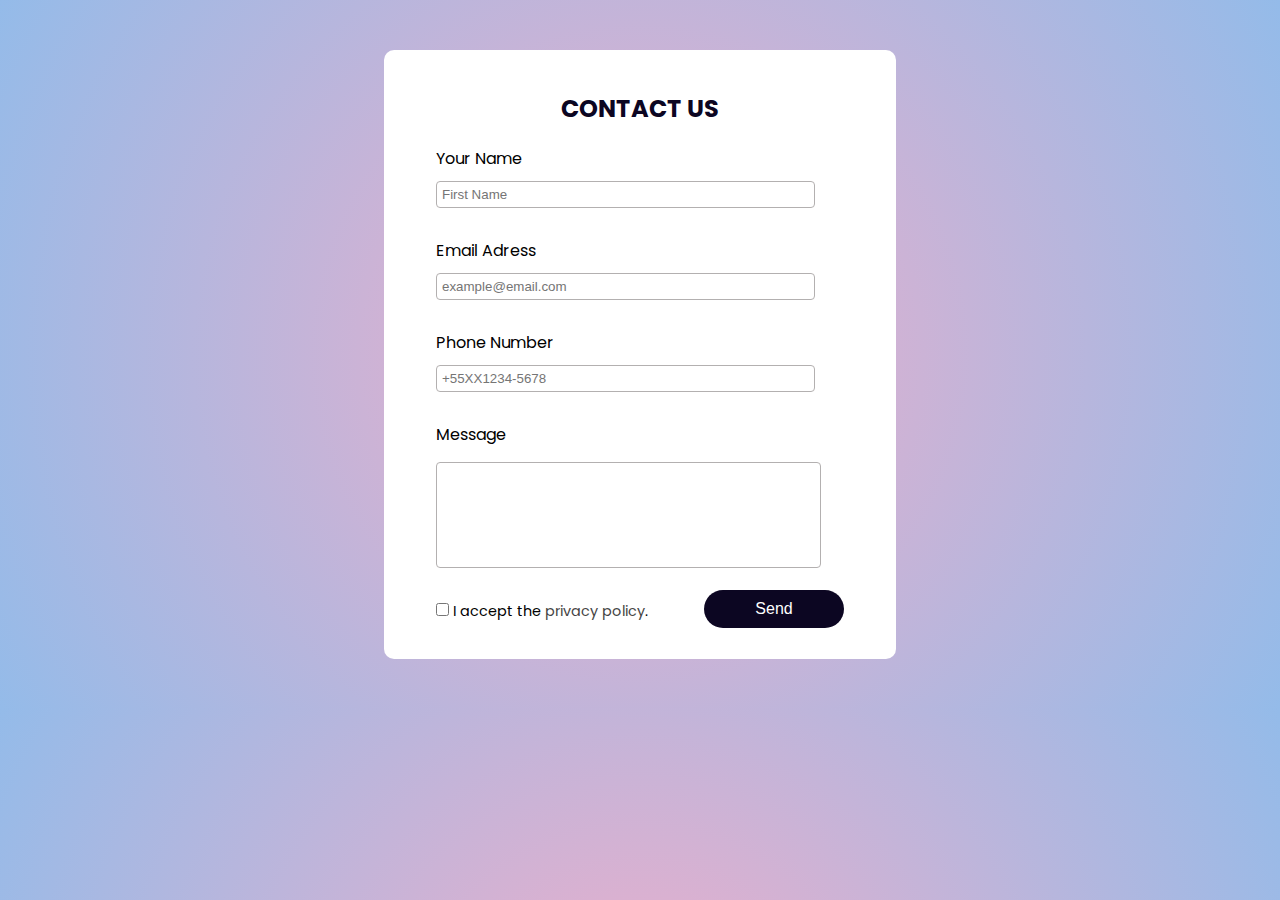
<file: index.html>
<!DOCTYPE html>
<html lang="pt-BR">
<head>
    <meta charset="UTF-8">
    <meta http-equiv="X-UA-Compatible" content="IE=edge">
    <meta name="viewport" content="width=device-width, initial-scale=1.0">
    <link rel="preconnect" href="https://fonts.googleapis.com">
    <link rel="preconnect" href="https://fonts.gstatic.com" crossorigin>
    <link href="https://fonts.googleapis.com/css2?family=Poppins:wght@200;300;400;500;600;700&display=swap" rel="stylesheet">
    <link rel="stylesheet" type="text/css" href="style.css">
    <title>Document</title>
</head>
<body>

    
      <main>
          <section class="card">
              
            <div class="card-area">

                <div class="card-body">
                    <div> 
                        <h1>Contact Us</h1>
                    </div>

                    <div class="card-items">
                       
                        <div class="uno">
                                <label for=”nome”>Your Name</label><br>
                                <input id=”nome” type=”text” placeholder="First Name" required/>
                        </div>

                        <div class="uno">
                            <label for=”email”>Email Adress</label><br>
                            <input id=”email” type=”email” placeholder="example@email.com" required/>
                        </div>

                        <div class="uno">
                                <label for=”phone” aria-required="true">Phone Number</label><br>
                                <input id=”phone” type=”number” placeholder="+55XX1234-5678" />
                        </div>

                        <div class="uno">
                            <label for=”Message”>Message</label>
                            <textarea required></textarea>
                        </div>

                        <div class="submit">
                            <div class="offers">
                                <input type="checkbox"> 
                                <label id="offers">I accept the <a href="#">privacy policy</a>.</label>
                            </div>
                            <div class="btn">
                                <button>Send</button>
                            </div>
                            
                        </div>

                        
                    </div>
                    <!--
<h1>Contato</h1>
                    --> 
    
                </div>
            </div>

          </section>
      </main>
</body>
</html>
</file>
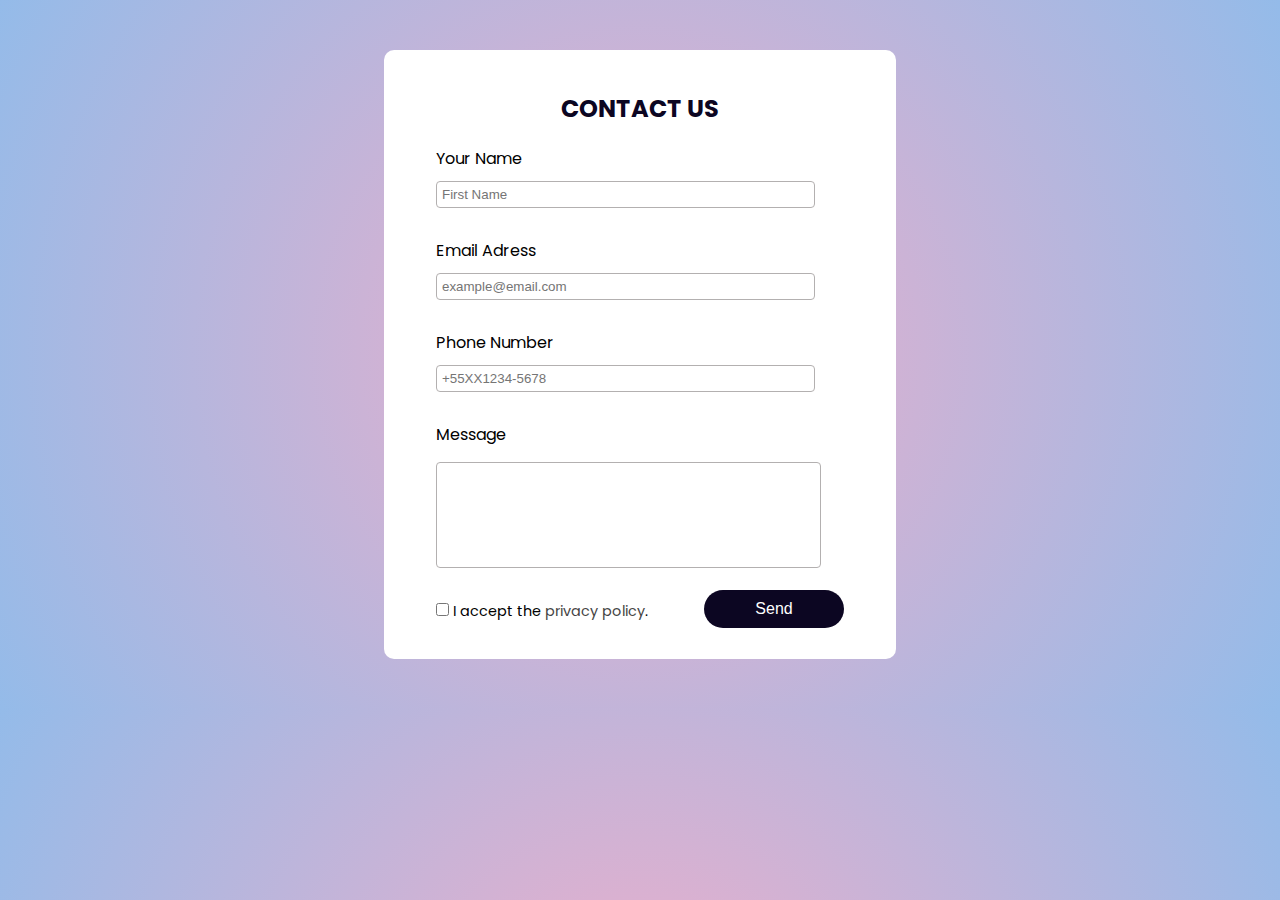
<file: form.html>
<!DOCTYPE html>
<html lang="pt-BR">
<head>
    <meta charset="UTF-8">
    <meta http-equiv="X-UA-Compatible" content="IE=edge">
    <meta name="viewport" content="width=device-width, initial-scale=1.0">
    <link rel="preconnect" href="https://fonts.googleapis.com">
    <link rel="preconnect" href="https://fonts.gstatic.com" crossorigin>
    <link href="https://fonts.googleapis.com/css2?family=Poppins:wght@200;300;400;500;600;700&display=swap" rel="stylesheet">
    <link rel="stylesheet" type="text/css" href="style.css">
    <title>Document</title>
</head>
<body>

    
      <main>
          <section class="card">
              
            <div class="card-area">

                <div class="card-body">
                    <div> 
                        <h1>Contact Us</h1>
                    </div>

                    <div class="card-items">
                       
                        <div class="uno">
                                <label for=”nome”>Your Name</label><br>
                                <input id=”nome” type=”text” placeholder="First Name" required/>
                        </div>

                        <div class="uno">
                            <label for=”email”>Email Adress</label><br>
                            <input id=”email” type=”email” placeholder="example@email.com" required/>
                        </div>

                        <div class="uno">
                                <label for=”phone” aria-required="true">Phone Number</label><br>
                                <input id=”phone” type=”number” placeholder="+55XX1234-5678" />
                        </div>

                        <div class="uno">
                            <label for=”Message”>Message</label>
                            <textarea required></textarea>
                        </div>

                        <div class="submit">
                            <div class="offers">
                                <input type="checkbox"> 
                                <label id="offers">I accept the <a href="#">privacy policy</a>.</label>
                            </div>
                            <div class="btn">
                                <button>Send</button>
                            </div>
                            
                        </div>

                        
                    </div>
                    <!--
<h1>Contato</h1>
                    --> 
    
                </div>
            </div>

          </section>
      </main>
</body>
</html>
</file>
<file: style.css>
body{
    padding: 0;
    box-sizing: border-box;
    font-family: 'Poppins', sans-serif;
    margin: 0;
    background: rgb(238,174,202);
    background: radial-gradient(circle, rgb(238, 174, 202) 0%, rgba(148,187,233,1) 100%);
}

.card {
    width: 40%;
    margin: 50px auto;
    display: flex;
    justify-content: center;
    align-items: center;
}

.card-area {
    margin: 0;
    padding: 0;
    width: 100%;
    background-color: #FFFFFF;
    border-radius: 10px;
    border: 1px solid rgba( 255, 255, 255, 0.18 );

}


.card-area svg {
    object-fit: contain;border-radius: 10px;
}

.card-items{
    display: flex;
    flex-direction: column;
    width: 80%;
}

textarea {
    margin-top: 15px;
    width: 90%;
    padding: 2px 8px;
    height: 100px;
    resize: none;
    border: 1px solid rgb(179, 176, 176);
    border-radius: 4px;

}

input {
    margin: 10px 0;
    background-color: none;
    border: 1px solid rgb(179, 176, 176);
    border-radius: 4px;
    padding: 5px;
    
}

.uno input {
    width: 90%;
}

.card-body {
    display: flex;
    align-items: center;
    justify-content: center;
    flex-direction: column;
}


h1 {
    position: relative;
    text-align: center;
    margin-top: 40px;
    color: #0C0622;
    margin-bottom: 20px;
    padding: 0;
    text-transform: uppercase;
    font-size: 24px;

}

a {
    text-decoration: none;
    color:#464545;
}

.uno {
    margin: 0;
    margin-bottom: 20px;
}


.submit {
    margin-top: -5px;
    margin-bottom: 30px;
    display: flex;
    font-size: 0.9rem;
    justify-content: space-between;
    align-items: center;
}

.btn {
    flex: 1;
    margin: 0 auto;
    text-align: center;
}

.offers {
    flex: 2;
}

button {
    width: 140px;
    padding: 10px;
    font-size: 16px;
    background-color: #0C0622;
    color: #FFFFFF;
    border: none;
    border-radius: 20px;
    text-align: center;
}

button:hover {
    background-color: #FFFFFF;
    color: #0C0622;
    border: 1px solid #0C0622;
}



@media (max-width: 1204px) {

    h1 {
        font-size: 22px;
        color:rgba(7, 1, 17)
    }

    .card {
        width: 500px;
    }

    
}


@media (max-width: 900px) {

    h1 {
        font-size: 22px;
        color:rgba(7, 1, 17)
    }
    .card {
        width: 400px;
    }


}


@media (max-width: 675px) {

    h1 {
        font-size: 16px;
        color:rgba(7, 1, 17)
    }
    .card {
        width: 300px;
    }

    .submit {
        flex-direction: column;
    }

    .btn {
        margin-top: 10px;
    }

    button {
        width: 120px;
        font-size: 14px;
    }
}

@media (max-width: 350px) { 
    .card {
        width: 260px;
    }

}
</file>
